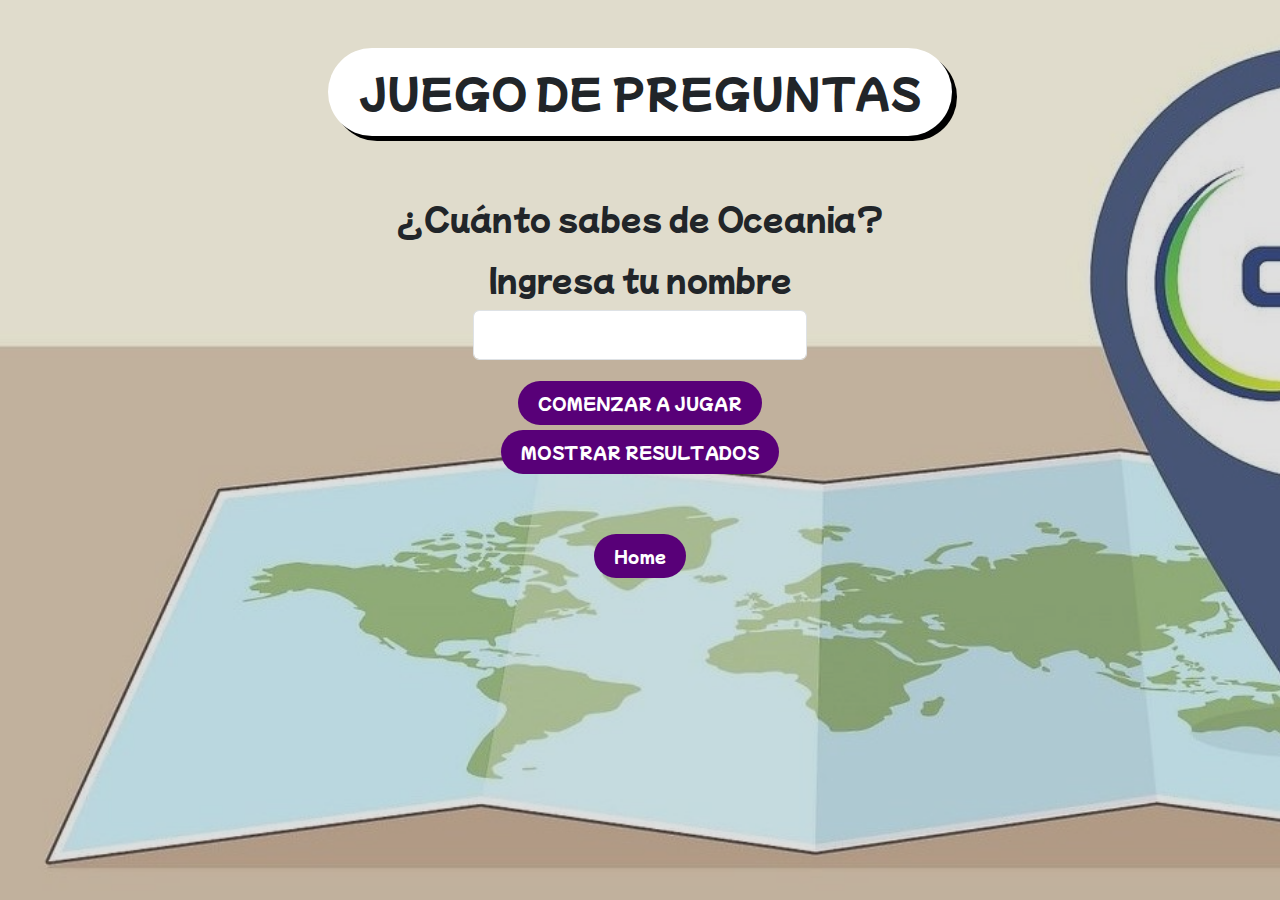
<file: pages/FIFA/juego/index.html>
<!DOCTYPE html>
<html lang="es">
<head>
    <meta charset="UTF-8">
    <meta http-equiv="X-UA-Compatible" content="IE=edge">
    <meta name="viewport" content="width=device-width, initial-scale=1.0">
    <!-- Enlaces a Bootstrap CSS -->
    <link rel="stylesheet" href="https://cdn.jsdelivr.net/npm/bootstrap@5.3.0/dist/css/bootstrap.min.css">
    <link rel="stylesheet" href="estilo.css">
    <style>
        /* Estilo personalizado para ajustar la altura (largo) de la caja de texto */
        #nombre-usuario {
            width: 30%;
            height: 50px; /* Ajusta el valor según tus preferencias */
            margin: 0 auto;
            display: block;
        }
    </style>
    <title>JUEGO DE PREGUNTAS</title>
</head>
<body>
    <div class="container mt-5">
        <h1 class="text-center">JUEGO DE PREGUNTAS</h1>

        <!-- Pantalla inicial -->
        <div id="pantalla-inicial" class="text-center">
            <p>¿Cuánto sabes de Oceania?</p>
            <div class="mb-3">
                <label for="nombre-usuario" class="form-label">Ingresa tu nombre</label>
                <input type="text" class="form-control" id="nombre-usuario">
            </div>
            <button class="btn btn-primary" onclick="comenzarJuego()">COMENZAR A JUGAR</button><br>
            <button class="btn btn-secondary btn1" onclick="mostrarTabla()">MOSTRAR RESULTADOS</button>
             
        </div>

        <!-- Pantalla juego -->
        <div class="pantalla-juego" id="pantalla-juego">
            <img src="img/ad.svg" alt="" id="imgBandera" class="img-fluid">
            <div class="opciones mt-4">
                <div class="opcion" id="op0" onclick="comprobarRespuesta(0)">
                    <div class="letra" id="l0">A</div>
                    <div class="nombre" id="n0">OPCION A</div>
                </div>
                <div class="opcion" id="op1" onclick="comprobarRespuesta(1)">
                    <div class="letra" id="l1">B</div>
                    <div class="nombre" id="n1">OPCION B</div>
                </div>
                <div class="opcion" id="op2" onclick="comprobarRespuesta(2)">
                    <div class="letra" id="l2">C</div>
                    <div class="nombre" id="n2">OPCION C</div>
                </div>
            </div>
        </div>
        
        <!-- Pantalla final -->
        <div id="pantalla-final" class="text-center">
            <h3>CORRECTAS: <span id="numCorrectas">3</span></h3>
            <h3>INCORRECTAS: <span id="numIncorrectas">2</span></h3>
            <button class="btn btn-primary" onclick="volverAlInicio()">VOLVER AL INICIO</button><br><br><br>
        </div>
        <div class="col-lg-12 col-md-12 col-sm-12">
            <center>
                 <a class="btn btn-primary" href="../index.html">Home</a>
            </center>
           
        </div>
    </div>
    

    <!-- Enlaces a Bootstrap JS y dependencias -->
    <script src="https://code.jquery.com/jquery-3.6.0.min.js"></script>
    <script src="https://cdn.jsdelivr.net/npm/bootstrap@5.3.0/dist/js/bootstrap.bundle.min.js"></script>
    <script src="script.js"></script>
</body>
</html>
</file>
<file: pages/FIFA/juego/estilo.css>
@import url('https://fonts.googleapis.com/css2?family=Mochiy+Pop+One&display=swap');
*{
    box-sizing: border-box;
    font-family: 'Mochiy Pop One';
}
  
body{
    background: url(img/fondo.jpg);
    background-color: rgba(0, 0, 0, 0.5); /* Aquí, el último valor (0.5) controla la opacidad */
    background-size: cover;
    background-attachment: fixed;
    margin: 0;
}
h1{
    width: fit-content;
    background-color: #fff;
    margin: 40px auto;
    border-radius: 60px;
    box-shadow: 5px 5px 0 #000;
    padding: 20px 30px;
}
footer{
    position: absolute;
    bottom: 0;
    left: 0;
    width: 100%;
    background-color: #000;
    color: #000;
    font-size: 12px;
    color: #fff;
    padding: 10px;
    text-align: center;
}
table {
    margin: 0 auto;
    border-collapse: collapse;
}

th, td {
    border: 1px solid #ccc;
    padding: 8px;
    text-align: center;
}


/* PANTALLA INICIO */

#pantalla-inicial{
    display: block;
    text-align: center;
    font-size: 30px;
}
#pantalla-inicial{
    margin: 60px 0;
}
.btn{
    border: none;
    background: #580078;
    color: #fff;
    padding: 10px 20px;
    border-radius: 50px;
    cursor: pointer;
    transition: .5s;
}
.btn:hover{
    transform: scale(1.1);
}



/* PANTALLA juego */
#pantalla-juego{
    display: none;
}
.pantalla-juego{
    max-width: 800px;
    margin: 50px auto;
    text-align: center;
}
.pantalla-juego img{
    max-width: 400px;
    width: 100%;
}
.opciones{
    max-width: 400px;
    margin: auto;
}
.opcion{
    display: flex;
    position: relative;
    align-items: center;
    max-width: 400px;
    margin: 30px auto;
    cursor: pointer;
}
.opcion .letra{
    background-color: #580078;
    width: 50px;
    height: 50px;
    font-size: 30px;
    font-weight: bold;
    color: #fff;
    text-align: center;
    border-radius: 50%;
    line-height: 35px;
    border: 5px solid #fff;
    position: relative;
}
.opcion .nombre{
    background: #fff;
    width: 100%;
    font-size: 25px;
    position: absolute;
    margin-left: 30px;
    z-index: -2;
    border-radius: 0 20px 20px 0;
    padding: 7px 0 7px 30px;
}
/* clases que se aplicará cuando haya acertada la opcion  */
.opcion .nombreAcertada{
    background-color: yellowgreen;
    color: #fff;
}
.opcion .letraAcertada{
    background-color: yellowgreen;
    color: #fff ;
}
/* clases que se aplicaran cuando se equivoque en la opcion elegida */
.opcion .nombreNoAcertada{
    background-color: darkred;
    color: #fff;
}
.opcion .letraNoAcertada{
    background-color: darkred;
    color: #fff;
}




/* PANTALLA final */
#pantalla-final{
    display: none;
    text-align: center;
}
#pantalla-final #numCorrectas{
    background-color: chartreuse;
    display: inline-block;
    width: 50px;
    height: 50px;
    border-radius: 50%;
    border: 5px solid #fff;
}
#pantalla-final #numIncorrectas{
    background-color: darkred;
    display: inline-block;
    width: 50px;
    height: 50px;
    border-radius: 50%;
    border: 5px solid #fff;
}
</file>
